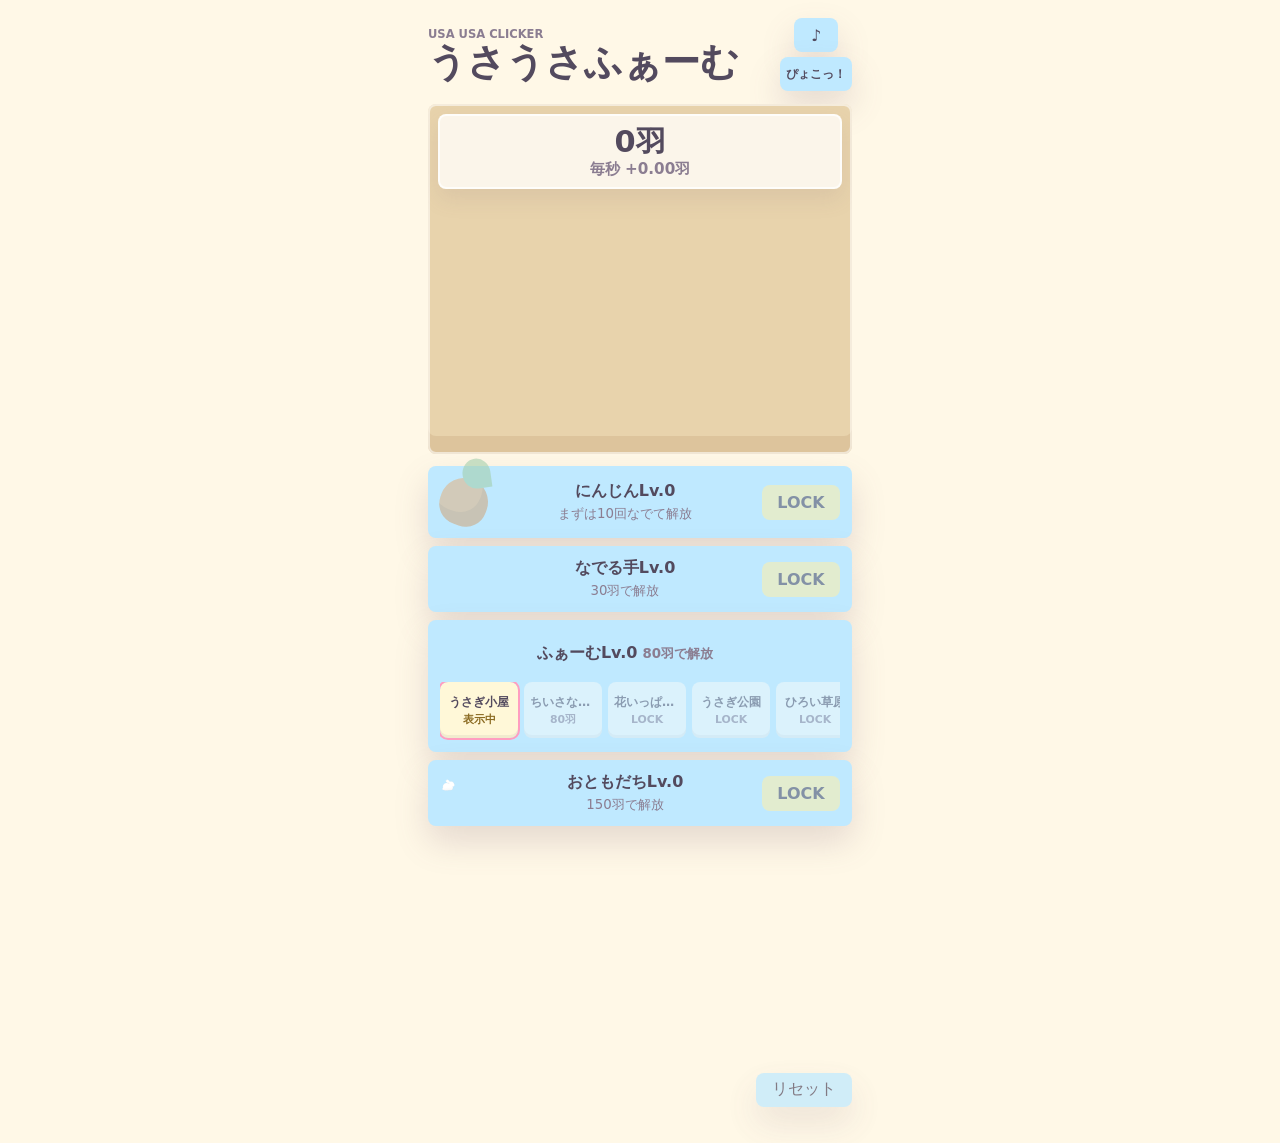
<file: index.html>
<!doctype html>
<html lang="ja">
  <head>
    <meta charset="utf-8">
    <meta name="viewport" content="width=device-width, initial-scale=1">
    <title>うさうさふぁーむ</title>
    <link rel="stylesheet" href="styles.css">
  </head>
  <body>
    <main class="game-shell" aria-labelledby="game-title">
      <header class="game-header">
        <div>
          <p class="eyebrow">Usa Usa Clicker</p>
          <h1 id="game-title">
            <button id="farmNameButton" class="farm-name-button" type="button">うさうさふぁーむ</button>
          </h1>
        </div>
        <div class="header-actions">
          <button id="soundToggle" class="icon-button" type="button" aria-label="音を切り替える">♪</button>
          <button id="soundVariant" class="icon-button sound-variant-button" type="button">ぴょこっ！</button>
        </div>
      </header>

      <section id="farm" class="farm" role="button" tabindex="0" aria-label="うさぎをなでる">
        <div id="farmStats" class="farm-stats" aria-label="現在のうさぎ数">
          <div class="stat-lines">
            <strong id="rabbitCount">0羽</strong>
            <span id="perSecond">毎秒 +0羽</span>
          </div>
          <span id="boostIndicator" class="boost-indicator" aria-label="くろーばー効果中">♣</span>
        </div>
        <div id="visualRabbitLayer" class="visual-rabbit-layer" aria-hidden="true"></div>
        <div id="floatLayer" class="float-layer" aria-hidden="true"></div>
        <button id="cloverButton" class="clover-button" type="button" aria-label="よつばのくろーばー">♣</button>
        <p id="farmMessage" class="farm-message" aria-live="polite"></p>
      </section>

      <section class="upgrade-panel" aria-label="強化">
        <button id="carrotUpgrade" class="upgrade-button" type="button">
          <span id="carrotGem" class="carrot carrot-normal carrot-card-gem" aria-hidden="true"></span>
          <span class="upgrade-label">
            <strong id="carrotUpgradeTitle">にんじんLv.0</strong>
            <small id="carrotUpgradeText">毎秒増加量を上げる</small>
          </span>
          <b id="carrotCost">25</b>
        </button>

        <button id="handUpgrade" class="upgrade-button" type="button">
          <span class="upgrade-symbol upgrade-symbol-empty" aria-hidden="true"></span>
          <span class="upgrade-label">
            <strong id="handUpgradeTitle">なでる手Lv.0</strong>
            <small id="handUpgradeText">なでる増加量を上げる</small>
          </span>
          <b id="handCost">15</b>
        </button>

        <section class="farm-upgrade-card" aria-label="ふぁーむ強化">
          <div class="upgrade-card-heading">
            <span class="upgrade-symbol upgrade-symbol-empty" aria-hidden="true"></span>
            <span class="upgrade-label">
              <strong id="farmUpgradeTitle">ふぁーむLv.0</strong>
              <small id="farmUpgradeText">背景を選択できます</small>
            </span>
          </div>
          <div id="farmTierButtons" class="farm-tier-buttons"></div>
        </section>

        <button id="friendUpgrade" class="upgrade-button" type="button">
          <span id="friendSymbols" class="friend-symbols" aria-hidden="true"></span>
          <span class="upgrade-label">
            <strong id="friendUpgradeTitle">おともだちLv.0</strong>
            <small id="friendUpgradeText">なでる力で手伝ってもらう</small>
          </span>
          <b id="friendCost">150</b>
        </button>
      </section>

      <footer class="reset-zone">
        <button id="resetGame" type="button">リセット</button>
      </footer>
    </main>

    <script src="app.js"></script>
  </body>
</html>
</file>
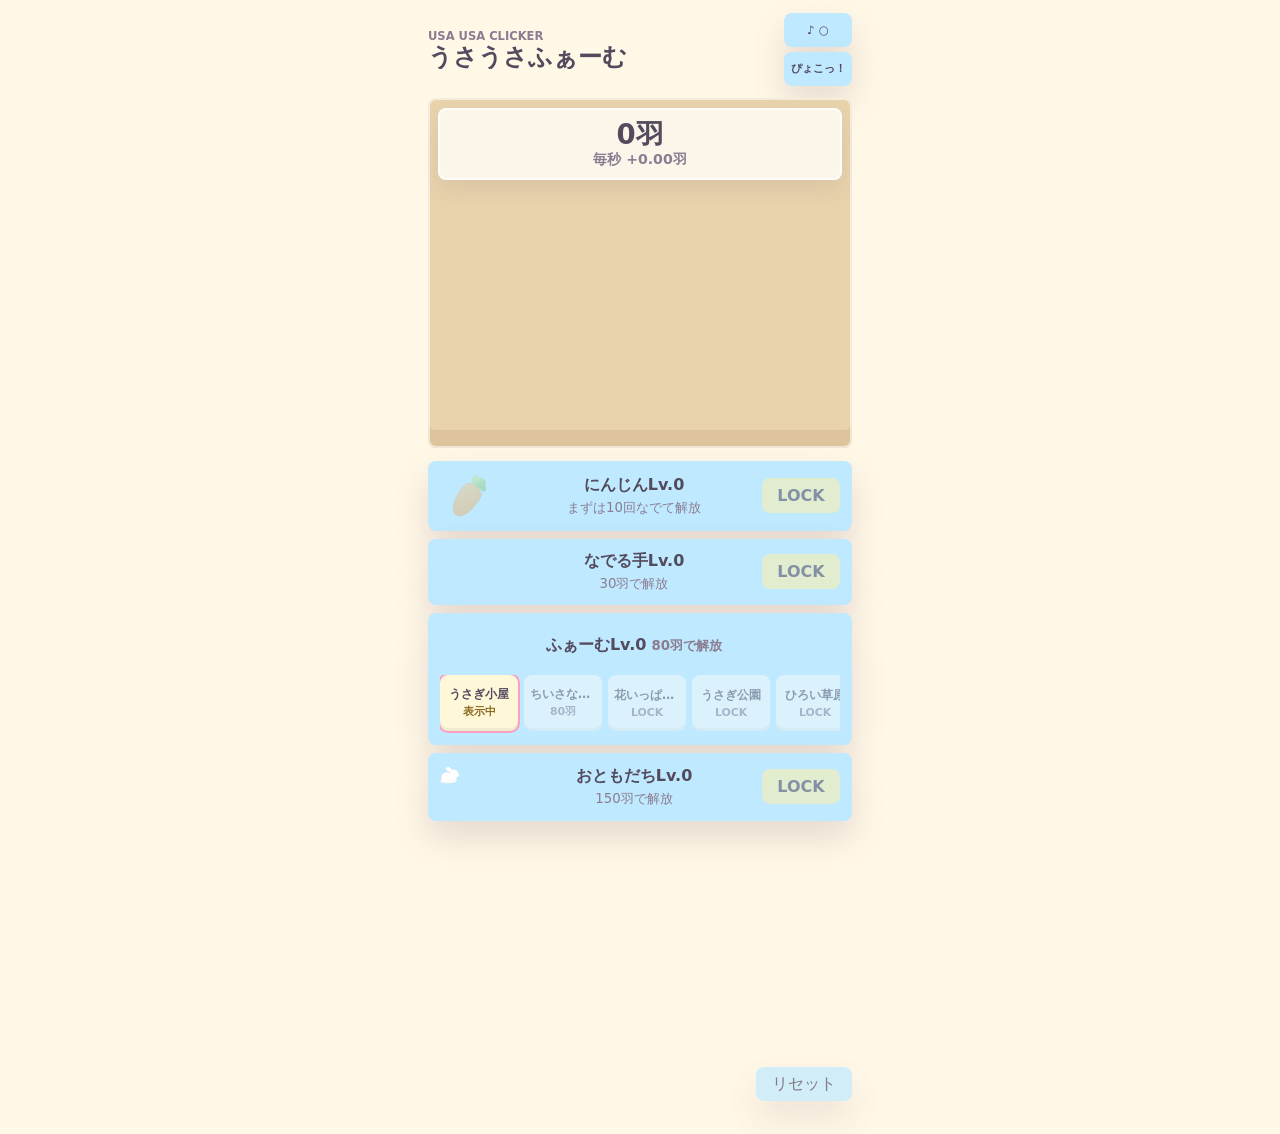
<file: docs/index.html>
<!doctype html>
<html lang="ja">
  <head>
    <meta charset="utf-8">
    <meta name="viewport" content="width=device-width, initial-scale=1.0">
    <title>うさうさふぁーむ</title>
    <link rel="stylesheet" href="styles/styles.css">
  </head>
  <body>
    <main class="game-shell" aria-labelledby="game-title">
      <header class="game-header">
        <div>
          <p class="eyebrow">Usa Usa Clicker</p>
          <h1 id="game-title">
            <button id="farmNameButton" class="farm-name-button" type="button">うさうさふぁーむ</button>
          </h1>
        </div>
        <div class="header-actions">
          <button id="soundToggle" class="icon-button sound-toggle-button" type="button" aria-label="音を切り替える">
            <span aria-hidden="true">♪</span>
            <span id="soundState" aria-hidden="true">○</span>
          </button>
          <button id="soundVariant" class="icon-button sound-variant-button" type="button">ぴょこっ！</button>
        </div>
      </header>

      <section id="farm" class="farm" role="button" tabindex="0" aria-label="うさぎをなでる">
        <div id="farmStats" class="farm-stats" aria-label="現在のうさぎ数">
          <div class="stat-lines">
            <strong id="rabbitCount">0羽</strong>
            <span id="perSecond">毎秒 +0羽</span>
          </div>
          <span id="boostIndicator" class="boost-indicator" aria-label="くろーばー効果中">♣</span>
        </div>
        <div id="visualRabbitLayer" class="visual-rabbit-layer" aria-hidden="true"></div>
        <div id="floatLayer" class="float-layer" aria-hidden="true"></div>
        <button id="cloverButton" class="clover-button" type="button" aria-label="よつばのくろーばー">♣</button>
        <p id="farmMessage" class="farm-message" aria-live="polite"></p>
      </section>

      <section class="upgrade-panel" aria-label="強化">
        <button id="carrotUpgrade" class="upgrade-button" type="button">
          <span id="carrotGem" class="carrot carrot-normal carrot-card-gem" aria-hidden="true"></span>
          <span class="upgrade-label">
            <strong id="carrotUpgradeTitle">にんじんLv.0</strong>
            <small id="carrotUpgradeText">毎秒増加量を上げる</small>
          </span>
          <b id="carrotCost">25</b>
        </button>

        <button id="handUpgrade" class="upgrade-button" type="button">
          <span class="upgrade-symbol upgrade-symbol-empty" aria-hidden="true"></span>
          <span class="upgrade-label">
            <strong id="handUpgradeTitle">なでる手Lv.0</strong>
            <small id="handUpgradeText">なでる増加量を上げる</small>
          </span>
          <b id="handCost">15</b>
        </button>

        <section class="farm-upgrade-card" aria-label="ふぁーむ強化">
          <div class="upgrade-card-heading">
            <span class="upgrade-symbol upgrade-symbol-empty" aria-hidden="true"></span>
            <span class="upgrade-label">
              <strong id="farmUpgradeTitle">ふぁーむLv.0</strong>
              <small id="farmUpgradeText">背景を選択できます</small>
            </span>
          </div>
          <div id="farmTierButtons" class="farm-tier-buttons"></div>
        </section>

        <button id="friendUpgrade" class="upgrade-button" type="button">
          <span id="friendSymbols" class="friend-symbols" aria-hidden="true"></span>
          <span class="upgrade-label">
            <strong id="friendUpgradeTitle">おともだちLv.0</strong>
            <small id="friendUpgradeText">なでる力で手伝ってもらう</small>
          </span>
          <b id="friendCost">150</b>
        </button>
      </section>

      <footer class="reset-zone">
        <button id="resetGame" type="button">リセット</button>
      </footer>
    </main>

    <script type="module" src="app/app.js"></script>
  </body>
</html>
</file>
<file: styles.css>
:root {
  --cream: #fff8e7;
  --rose: #ffd6e7;
  --mint: #c9f3df;
  --grass: #dff3b8;
  --grass-light: #edf8d2;
  --grass-dark: #bfe58d;
  --lemon: #fff0a8;
  --sky: #bfe9ff;
  --lavender: #dbc8ff;
  --ink: #534a5e;
  --soft: #8b7d91;
  --white: #fffdf8;
  --shadow: 0 16px 34px rgba(126, 95, 116, 0.2);
}

* {
  box-sizing: border-box;
}

body {
  margin: 0;
  min-height: 100vh;
  display: grid;
  place-items: center;
  background: var(--cream);
  color: var(--ink);
  font-family:
    "M PLUS Rounded 1c",
    "Kosugi Maru",
    "Hiragino Maru Gothic ProN",
    "Yu Gothic",
    "Meiryo",
    system-ui,
    sans-serif;
}

button {
  color: inherit;
  font: inherit;
}

.game-shell {
  width: min(100vw, 460px);
  min-height: 100vh;
  display: grid;
  grid-template-rows: auto minmax(300px, 1fr) auto auto;
  gap: clamp(8px, 1.4vh, 14px);
  padding: clamp(10px, 3vw, 18px);
}

.game-header {
  display: flex;
  align-items: center;
  justify-content: space-between;
  gap: 12px;
}

.eyebrow {
  margin: 0 0 2px;
  color: var(--soft);
  font-size: 0.72rem;
  font-weight: 700;
  letter-spacing: 0;
  text-transform: uppercase;
}

h1 {
  margin: 0;
  font-size: clamp(1.8rem, 10vw, 2.4rem);
  line-height: 1;
}

.farm-name-button {
  max-width: min(70vw, 330px);
  padding: 0;
  border: 0;
  background: transparent;
  color: inherit;
  font: inherit;
  font-weight: 900;
  text-align: left;
  overflow-wrap: anywhere;
  cursor: pointer;
}

.header-actions {
  display: flex;
  flex-direction: column;
  align-items: center;
  gap: 5px;
}

.icon-button,
.reset-zone button {
  min-width: 44px;
  min-height: 34px;
  border: 0;
  border-radius: 8px;
  background: var(--sky);
  box-shadow: var(--shadow);
  cursor: pointer;
}

.sound-variant-button {
  min-width: 62px;
  padding: 0 6px;
  font-size: 0.72rem;
  font-weight: 800;
}

.label {
  display: block;
  margin-bottom: 4px;
  color: var(--soft);
  font-size: 0.78rem;
  font-weight: 700;
}

.farm {
  position: relative;
  min-height: clamp(300px, 48vh, 520px);
  display: grid;
  place-items: center;
  overflow: hidden;
  border-radius: 8px;
  border: 0;
  background: var(--grass);
  box-shadow: inset 0 0 0 2px rgba(255, 255, 255, 0.58), inset 0 -18px 0 rgba(191, 229, 141, 0.35);
  cursor: pointer;
  user-select: none;
  -webkit-tap-highlight-color: transparent;
}

.farm-stage-hutch {
  background: #e8d3ac;
  box-shadow: inset 0 0 0 2px rgba(255, 255, 255, 0.58), inset 0 -18px 0 rgba(164, 118, 78, 0.16);
}

.farm-stage-garden {
  background: var(--grass);
}

.farm-stage-flowers {
  background:
    radial-gradient(circle at 18% 78%, rgba(255, 214, 231, 0.8) 0 4px, transparent 5px),
    radial-gradient(circle at 82% 74%, rgba(191, 233, 255, 0.8) 0 4px, transparent 5px),
    var(--grass-light);
}

.farm-stage-park {
  background:
    linear-gradient(110deg, transparent 0 58%, rgba(255, 250, 241, 0.55) 58% 72%, transparent 72%),
    var(--grass);
}

.farm-stage-meadow {
  background: #d5f1ae;
  box-shadow: inset 0 0 0 2px rgba(255, 255, 255, 0.58), inset 0 -24px 0 rgba(191, 229, 141, 0.32);
}

.farm-stage-hill {
  background:
    radial-gradient(ellipse at 50% 112%, rgba(191, 229, 141, 0.75) 0 46%, transparent 47%),
    #dff3b8;
}

.farm-stage-kingdom {
  background:
    linear-gradient(135deg, transparent 0 84%, rgba(255, 240, 168, 0.75) 84%),
    radial-gradient(circle at 18% 18%, rgba(255, 240, 168, 0.8) 0 8px, transparent 9px),
    #dff3b8;
}

.farm:focus-visible {
  outline: 3px solid rgba(255, 150, 184, 0.75);
  outline-offset: 3px;
}

.farm-stats {
  position: absolute;
  top: 10px;
  left: 10px;
  right: 10px;
  z-index: 3;
  min-height: 58px;
  display: flex;
  flex-direction: column;
  align-items: center;
  justify-content: center;
  gap: 3px;
  padding: 10px 12px;
  border: 2px solid rgba(255, 255, 255, 0.75);
  border-radius: 8px;
  background: rgba(255, 253, 248, 0.82);
  box-shadow: 0 10px 22px rgba(126, 95, 116, 0.12);
  pointer-events: none;
}

.stat-lines {
  display: flex;
  flex-direction: column;
  align-items: center;
  gap: 3px;
}

.farm-stats strong {
  overflow-wrap: anywhere;
  font-size: clamp(1.28rem, 7vw, 1.9rem);
  line-height: 1.05;
}

.farm-stats span {
  color: var(--soft);
  font-size: 0.95rem;
  font-weight: 800;
  line-height: 1.1;
}

.boosted-stat-box {
  padding-right: 58px;
}

.boosted-stat {
  color: #ff5f9a !important;
}

.boost-indicator {
  --boost-progress: 0deg;
  position: absolute;
  right: 12px;
  top: 50%;
  width: 38px;
  height: 38px;
  display: grid;
  place-items: center;
  border-radius: 50%;
  background:
    conic-gradient(#ff73aa var(--boost-progress), rgba(255, 214, 231, 0.55) 0),
    rgba(255, 253, 248, 0.92);
  color: #42a852;
  font-size: 1.25rem;
  font-weight: 900;
  opacity: 0;
  transform: translateY(-50%) scale(0.8);
  transition: opacity 180ms ease, transform 180ms ease;
}

.boost-indicator::before {
  content: "";
  position: absolute;
  inset: 4px;
  z-index: -1;
  border-radius: 50%;
  background: rgba(255, 253, 248, 0.96);
}

.boost-indicator-visible {
  opacity: 1;
  transform: translateY(-50%) scale(1);
}

.float-layer {
  position: absolute;
  inset: 0;
  pointer-events: none;
}

.visual-rabbit-layer {
  position: absolute;
  inset: 0;
  z-index: 1;
  pointer-events: none;
}

.visual-rabbit {
  position: absolute;
  width: 46px;
  height: 42px;
  transform: translate(-50%, -50%) rotate(var(--rabbit-tilt));
}

.visual-rabbit::before,
.visual-rabbit::after {
  content: "";
  position: absolute;
}

.visual-rabbit::before {
  inset: 0;
  z-index: 1;
  background: url("usagi.svg") center / contain no-repeat;
}

.visual-rabbit-gray::before {
  filter: grayscale(1) brightness(0.92) contrast(0.95);
}

.visual-rabbit-brown::before {
  filter: sepia(1) saturate(1.25) brightness(0.80);
}

.visual-rabbit-pink::before {
  filter: drop-shadow(0 0 0 #ff007f) saturate(2);
      /*sepia(0.25) saturate(1.6) hue-rotate(290deg) brightness(1.08);*/
}

.visual-rabbit-sky::before {
    filter: drop-shadow(0 0 0 #00bfff) saturate(2);
    /*sepia(0.25) saturate(1.45) hue-rotate(165deg) brightness(1.08);*/
}

.visual-rabbit-gold::before {
    filter: drop-shadow(0 0 0 #e6b422) saturate(2);
    /*sepia(0.85) saturate(1.8) hue-rotate(350deg) brightness(1.12);*/
}

.visual-rabbit::after {
  left: 17%;
  right: 17%;
  bottom: 1px;
  height: 7px;
  border-radius: 999px;
  background: rgba(255, 176, 204, 0.38);
}

.visual-rabbit-left {
  transform: translate(-50%, -50%) rotate(var(--rabbit-tilt)) scaleX(-1);
}

.carrot {
  position: absolute;
  z-index: 2;
  right: 22px;
  bottom: 22px;
  width: 48px;
  height: 82px;
  border-radius: 52% 52% 46% 46%;
  transform: rotate(28deg);
  box-shadow: inset -10px -12px rgba(83, 74, 94, 0.12);
  opacity: 0.88;
  pointer-events: none;
}

.carrot-card-gem {
  position: relative;
  right: auto;
  bottom: auto;
  flex: 0 0 auto;
  width: 28px;
  height: 48px;
  transform: rotate(20deg);
}

.carrot-card-gem::before {
  top: -14px;
  left: 7px;
  width: 18px;
  height: 20px;
}

.carrot::before {
  content: "";
  position: absolute;
  top: -22px;
  left: 12px;
  width: 28px;
  height: 30px;
  border-radius: 50% 50% 0 50%;
  background: #87d99a;
  transform: rotate(-28deg);
}

.carrot-normal { background: #ffb05c; }
.carrot-ruby { background: #ff5e87; }
.carrot-garnet { background: #b33a58; }
.carrot-topaz { background: #ffd25f; }
.carrot-emerald { background: #53d49a; }
.carrot-sapphire { background: #5aa7ff; }
.carrot-diamond { background: #dff8ff; }

.carrot-locked {
  filter: saturate(0.55);
  opacity: 0.58;
}

.floating-bunny {
  position: absolute;
  z-index: 4;
  animation: floatUp 900ms ease-out forwards;
  padding: 4px 8px;
  border-radius: 999px;
  background: rgba(255, 253, 248, 0.78);
  color: #c97792;
  font-size: 1.15rem;
  font-weight: 900;
  transform: translate(-50%, -50%);
}

.floating-bunny-boosted {
  color: #ff4f98;
}

.farm-message {
  position: absolute;
  left: 16px;
  right: 16px;
  bottom: 12px;
  z-index: 5;
  margin: 0;
  padding: 8px 12px;
  border-radius: 8px;
  background: rgba(255, 253, 248, 0.86);
  color: var(--ink);
  font-size: 0.9rem;
  font-weight: 800;
  text-align: center;
  opacity: 0;
  transform: translateY(8px);
  transition: opacity 180ms ease, transform 180ms ease;
  pointer-events: none;
}

.farm-message-visible {
  opacity: 1;
  transform: translateY(0);
}

.clover-button {
  position: absolute;
  z-index: 6;
  width: 42px;
  height: 42px;
  display: grid;
  place-items: center;
  border: 0;
  border-radius: 50%;
  background: rgba(235, 255, 218, 0.92);
  color: #4faf57;
  box-shadow: 0 8px 18px rgba(82, 130, 64, 0.22);
  font-size: 1.45rem;
  font-weight: 900;
  opacity: 0;
  transform: translate(-50%, -50%) scale(0.7);
  pointer-events: none;
  transition: opacity 180ms ease, transform 180ms ease;
}

.clover-visible {
  opacity: 1;
  transform: translate(-50%, -50%) scale(1);
  pointer-events: auto;
}

.upgrade-panel {
  display: grid;
  gap: 8px;
}

.farm-upgrade-card {
  display: grid;
  gap: 8px;
  padding: 12px;
  border-radius: 8px;
  background: var(--sky);
  box-shadow: var(--shadow);
}

.upgrade-card-heading {
  display: grid;
  grid-template-columns: 48px 1fr 78px;
  align-items: center;
  gap: 12px;
  min-height: 42px;
  text-align: center;
}

.upgrade-card-heading small {
  color: var(--soft);
  font-weight: 700;
}

.farm-tier-buttons {
  display: flex;
  gap: 6px;
  overflow-x: auto;
  padding-bottom: 2px;
}

.farm-tier-button {
  flex: 0 0 78px;
  min-height: 56px;
  display: grid;
  align-content: center;
  gap: 2px;
  padding: 7px 6px;
  border: 0;
  border-radius: 8px;
  background: rgba(255, 253, 248, 0.9);
  color: var(--ink);
  box-shadow: inset 0 -3px rgba(83, 74, 94, 0.08);
  cursor: pointer;
}

.farm-tier-button strong,
.farm-tier-button small {
  overflow: hidden;
  text-overflow: ellipsis;
  white-space: nowrap;
}

.farm-tier-button strong {
  font-size: 0.76rem;
}

.farm-tier-button small {
  color: var(--soft);
  font-size: 0.68rem;
  font-weight: 800;
}

.farm-tier-button:disabled {
  opacity: 0.48;
  cursor: not-allowed;
}

.farm-tier-unlocked,
.farm-tier-next:not(:disabled) {
  background: var(--lemon);
}

.farm-tier-unlocked small,
.farm-tier-next:not(:disabled) small {
  color: #8b6b22;
}

.farm-tier-selected {
  outline: 2px solid #ff9ec0;
  background: #fff8d8;
}

.upgrade-button {
  min-height: 66px;
  display: grid;
  grid-template-columns: 48px 1fr 78px;
  align-items: center;
  gap: 12px;
  padding: 12px;
  border: 0;
  border-radius: 8px;
  background: var(--sky);
  box-shadow: var(--shadow);
  cursor: pointer;
}

.upgrade-button:disabled {
  cursor: not-allowed;
}

.upgrade-button:disabled b {
  opacity: 0.55;
}

.upgrade-button small {
  display: block;
  margin-top: 3px;
  color: var(--soft);
}

.upgrade-label {
  min-width: 0;
  text-align: center;
}

.upgrade-label strong,
.upgrade-label small {
  overflow: hidden;
  text-overflow: ellipsis;
  white-space: nowrap;
}

.upgrade-symbol,
.carrot-card-gem,
.friend-symbols {
  width: 48px;
  min-width: 48px;
}

.upgrade-symbol-empty {
  height: 36px;
}

.friend-symbols {
  display: grid;
  grid-template-columns: repeat(3, 13px);
  grid-template-rows: repeat(2, 13px);
  justify-content: center;
  align-content: center;
  gap: 3px;
  height: 34px;
}

.friend-symbol {
  position: relative;
  display: block;
  width: 13px;
  height: 13px;
  opacity: 1;
}

.friend-symbol::before {
  content: "";
  position: absolute;
  inset: 0;
  background: url("usagi.svg") center / contain no-repeat;
}

.friend-symbol-locked {
  opacity: 0;
}

.upgrade-button b {
  min-width: 78px;
  padding: 8px;
  border-radius: 8px;
  background: var(--lemon);
  text-align: center;
}

.reset-zone {
  display: flex;
  justify-content: flex-end;
  margin-top: 26vh;
  padding-bottom: 18px;
}

.reset-zone button {
  min-width: 96px;
  opacity: 0.72;
}

@keyframes floatUp {
  from {
    opacity: 0;
    transform: translateY(14px) scale(0.85);
  }

  20% {
    opacity: 1;
  }

  to {
    opacity: 0;
    transform: translateY(-62px) scale(1.2);
  }
}

@media (min-height: 720px) {
  .farm {
    min-height: 350px;
  }
}
</file>
<file: docs/styles/styles.css>
:root {
  --cream: #fff8e7;
  --rose: #ffd6e7;
  --mint: #c9f3df;
  --grass: #dff3b8;
  --grass-light: #edf8d2;
  --grass-dark: #bfe58d;
  --lemon: #fff0a8;
  --sky: #bfe9ff;
  --lavender: #dbc8ff;
  --ink: #534a5e;
  --soft: #8b7d91;
  --white: #fffdf8;
  --shadow: 0 16px 34px rgba(126, 95, 116, 0.2);
}

* {
  box-sizing: border-box;
}

html {
  min-height: 100%;
}

body {
  margin: 0;
  min-height: 100vh;
  min-height: 100dvh;
  display: grid;
  place-items: center;
  overflow-x: hidden;
  overflow-y: auto;
  background: var(--cream);
  color: var(--ink);
  font-family:
    "M PLUS Rounded 1c",
    "Kosugi Maru",
    "Hiragino Maru Gothic ProN",
    "Yu Gothic",
    "Meiryo",
    system-ui,
    sans-serif;
}

button {
  color: inherit;
  font: inherit;
}

.game-shell {
  width: min(100vw, 460px);
  min-height: 100vh;
  min-height: 100dvh;
  display: grid;
  grid-template-rows: auto minmax(300px, 1fr) auto auto;
  gap: clamp(8px, 1.4vh, 14px);
  padding:
    max(clamp(8px, 1.4vh, 16px), env(safe-area-inset-top))
    clamp(10px, 3vw, 18px)
    max(clamp(10px, 1.6vh, 18px), env(safe-area-inset-bottom));
}

.game-header {
  display: flex;
  align-items: center;
  justify-content: space-between;
  gap: 12px;
  min-width: 0;
}

.eyebrow {
  margin: 0 0 2px;
  color: var(--soft);
  font-size: 0.72rem;
  font-weight: 700;
  letter-spacing: 0;
  text-transform: uppercase;
}

h1 {
  margin: 0;
  font-size: clamp(1.25rem, 6vw, 1.75rem);
  line-height: 1;
}

.farm-name-button {
  max-width: min(62vw, 300px);
  padding: 0;
  border: 0;
  background: transparent;
  color: inherit;
  font-family: inherit;
  font-size: var(--farm-name-size, inherit);
  line-height: 1;
  font-weight: 900;
  text-align: left;
  display: block;
  overflow: hidden;
  text-overflow: clip;
  white-space: nowrap;
  cursor: pointer;
}

.header-actions {
  display: flex;
  flex-direction: column;
  align-items: center;
  gap: 5px;
}

.icon-button,
.reset-zone button {
  min-width: 44px;
  min-height: 34px;
  border: 0;
  border-radius: 8px;
  background: var(--sky);
  box-shadow: var(--shadow);
  cursor: pointer;
}

.sound-toggle-button,
.sound-variant-button {
  width: 68px;
  min-width: 68px;
  padding: 0 6px;
  font-size: 0.72rem;
  font-weight: 800;
}

.sound-toggle-button {
  display: inline-flex;
  align-items: center;
  justify-content: center;
  gap: 0.4em;
}

.sound-variant-button {
  font-size: 0.66rem;
  white-space: nowrap;
}

.label {
  display: block;
  margin-bottom: 4px;
  color: var(--soft);
  font-size: 0.78rem;
  font-weight: 700;
}

.farm {
  position: relative;
  min-height: clamp(300px, 48vh, 520px);
  display: grid;
  place-items: center;
  overflow: hidden;
  border-radius: 8px;
  border: 0;
  background: var(--grass);
  box-shadow: inset 0 0 0 2px rgba(255, 255, 255, 0.58), inset 0 -18px 0 rgba(191, 229, 141, 0.35);
  cursor: pointer;
  user-select: none;
  -webkit-tap-highlight-color: transparent;
}

.farm-stage-hutch {
  background: #e8d3ac;
  box-shadow: inset 0 0 0 2px rgba(255, 255, 255, 0.58), inset 0 -18px 0 rgba(164, 118, 78, 0.16);
}

.farm-stage-garden {
  background: var(--grass);
}

.farm-stage-flowers {
  background:
    radial-gradient(circle at 18% 78%, rgba(255, 214, 231, 0.8) 0 4px, transparent 5px),
    radial-gradient(circle at 82% 74%, rgba(191, 233, 255, 0.8) 0 4px, transparent 5px),
    var(--grass-light);
}

.farm-stage-park {
  background:
    linear-gradient(110deg, transparent 0 58%, rgba(255, 250, 241, 0.55) 58% 72%, transparent 72%),
    var(--grass);
}

.farm-stage-meadow {
  background: #d5f1ae;
  box-shadow: inset 0 0 0 2px rgba(255, 255, 255, 0.58), inset 0 -24px 0 rgba(191, 229, 141, 0.32);
}

.farm-stage-hill {
  background:
    radial-gradient(ellipse at 50% 112%, rgba(191, 229, 141, 0.75) 0 46%, transparent 47%),
    #dff3b8;
}

.farm-stage-kingdom {
  background:
    linear-gradient(135deg, transparent 0 84%, rgba(255, 240, 168, 0.75) 84%),
    radial-gradient(circle at 18% 18%, rgba(255, 240, 168, 0.8) 0 8px, transparent 9px),
    #dff3b8;
}

.farm:focus-visible {
  outline: 3px solid rgba(255, 150, 184, 0.75);
  outline-offset: 3px;
}

.farm-stats {
  position: absolute;
  top: 10px;
  left: 10px;
  right: 10px;
  z-index: 3;
  min-height: 58px;
  display: flex;
  flex-direction: column;
  align-items: center;
  justify-content: center;
  gap: 3px;
  padding: 10px 12px;
  border: 2px solid rgba(255, 255, 255, 0.75);
  border-radius: 8px;
  background: rgba(255, 253, 248, 0.82);
  box-shadow: 0 10px 22px rgba(126, 95, 116, 0.12);
  pointer-events: none;
}

.stat-lines {
  display: flex;
  flex-direction: column;
  align-items: center;
  gap: 3px;
}

.farm-stats strong {
  overflow-wrap: anywhere;
  font-size: clamp(1.18rem, 6vw, 1.72rem);
  line-height: 1.05;
}

.farm-stats span {
  color: var(--soft);
  font-size: 0.88rem;
  font-weight: 800;
  line-height: 1.1;
}

.boosted-stat-box {
  padding-right: 58px;
}

.boosted-stat {
  color: #ff5f9a !important;
}

.boost-indicator {
  --boost-progress: 0deg;
  position: absolute;
  right: 12px;
  top: 50%;
  width: 38px;
  height: 38px;
  display: grid;
  place-items: center;
  border-radius: 50%;
  background:
    conic-gradient(#ff73aa var(--boost-progress), rgba(255, 214, 231, 0.55) 0),
    rgba(255, 253, 248, 0.92);
  color: #42a852;
  font-size: 1.25rem;
  font-weight: 900;
  opacity: 0;
  transform: translateY(-50%) scale(0.8);
  transition: opacity 180ms ease, transform 180ms ease;
}

.boost-indicator::before {
  content: "";
  position: absolute;
  inset: 4px;
  z-index: -1;
  border-radius: 50%;
  background: rgba(255, 253, 248, 0.96);
}

.boost-indicator-visible {
  opacity: 1;
  transform: translateY(-50%) scale(1);
}

.float-layer {
  position: absolute;
  inset: 0;
  pointer-events: none;
}

.visual-rabbit-layer {
  position: absolute;
  inset: 0;
  z-index: 1;
  pointer-events: none;
}

.visual-rabbit {
  position: absolute;
  width: 46px;
  height: 42px;
  transform: translate(-50%, -50%) rotate(var(--rabbit-tilt));
}

.visual-rabbit::before,
.visual-rabbit::after {
  content: "";
  position: absolute;
}

.visual-rabbit::before {
  inset: 0;
  z-index: 1;
  background: var(--rabbit-image, url("../assets/rabbits/usagi.svg")) center / contain no-repeat;
}

.visual-rabbit-gray {
  --rabbit-image: url("../assets/rabbits/usagi_gray.svg");
}

.visual-rabbit-brown {
  --rabbit-image: url("../assets/rabbits/usagi_brown.svg");
}

.visual-rabbit-pink {
  --rabbit-image: url("../assets/rabbits/usagi_pink.svg");
}

.visual-rabbit-sky {
  --rabbit-image: url("../assets/rabbits/usagi_sky.svg");
}

.visual-rabbit-gold {
  --rabbit-image: url("../assets/rabbits/usagi_gold.svg");
}

.visual-rabbit::after {
  left: 17%;
  right: 17%;
  bottom: 1px;
  height: 7px;
  border-radius: 999px;
  background: rgba(255, 176, 204, 0.38);
}

.visual-rabbit-left {
  transform: translate(-50%, -50%) rotate(var(--rabbit-tilt)) scaleX(-1);
}

.carrot {
  position: absolute;
  z-index: 2;
  right: 22px;
  bottom: 22px;
  width: 58px;
  height: 52px;
  transform: rotate(12deg);
  background: none;
  opacity: 0.88;
  pointer-events: none;
}

.carrot-card-gem {
  position: relative;
  right: auto;
  bottom: auto;
  flex: 0 0 auto;
  width: 52px;
  height: 46px;
  transform: rotate(8deg);
}

.carrot::before,
.carrot::after {
  content: "";
  position: absolute;
  inset: 0;
  background-position: center;
  background-repeat: no-repeat;
  background-size: contain;
}

.carrot::before {
  z-index: 0;
  background-image: url("../assets/carrots/carrot_leaf.svg");
}

.carrot::after {
  z-index: 1;
  background-image: var(--carrot-body);
}

.carrot-normal { --carrot-body: url("../assets/carrots/carrot.svg"); }
.carrot-ruby { --carrot-body: url("../assets/carrots/carrot_ruby.svg"); }
.carrot-garnet { --carrot-body: url("../assets/carrots/carrot_garnet.svg"); }
.carrot-topaz { --carrot-body: url("../assets/carrots/carrot_topaz.svg"); }
.carrot-emerald { --carrot-body: url("../assets/carrots/carrot_emerald.svg"); }
.carrot-sapphire { --carrot-body: url("../assets/carrots/carrot_sapphire.svg"); }
.carrot-diamond { --carrot-body: url("../assets/carrots/carrot_diamond.svg"); }

.carrot-locked {
  filter: saturate(0.55);
  opacity: 0.58;
}

.floating-bunny {
  position: absolute;
  z-index: 4;
  animation: floatUp 900ms ease-out forwards;
  padding: 4px 8px;
  border-radius: 999px;
  background: rgba(255, 253, 248, 0.78);
  color: #c97792;
  font-size: 1.15rem;
  font-weight: 900;
  transform: translate(-50%, -50%);
}

.floating-bunny-boosted {
  color: #ff4f98;
}

.farm-message {
  position: absolute;
  left: 16px;
  right: 16px;
  bottom: 12px;
  z-index: 5;
  margin: 0;
  padding: 8px 12px;
  border-radius: 8px;
  background: rgba(255, 253, 248, 0.86);
  color: var(--ink);
  font-size: 0.9rem;
  font-weight: 800;
  text-align: center;
  opacity: 0;
  transform: translateY(8px);
  transition: opacity 180ms ease, transform 180ms ease;
  pointer-events: none;
}

.farm-message-visible {
  opacity: 1;
  transform: translateY(0);
}

.clover-button {
  position: absolute;
  z-index: 6;
  width: 42px;
  height: 42px;
  display: grid;
  place-items: center;
  border: 0;
  border-radius: 50%;
  background: rgba(235, 255, 218, 0.92);
  color: #4faf57;
  box-shadow: 0 8px 18px rgba(82, 130, 64, 0.22);
  font-size: 1.45rem;
  font-weight: 900;
  opacity: 0;
  transform: translate(-50%, -50%) scale(0.7);
  pointer-events: none;
  transition: opacity 180ms ease, transform 180ms ease;
}

.clover-visible {
  opacity: 1;
  transform: translate(-50%, -50%) scale(1);
  pointer-events: auto;
}

.upgrade-panel {
  display: grid;
  gap: 8px;
}

.farm-upgrade-card {
  display: grid;
  gap: 8px;
  padding: 12px;
  border-radius: 8px;
  background: var(--sky);
  box-shadow: var(--shadow);
}

.upgrade-card-heading {
  display: grid;
  grid-template-columns: 66px 1fr 78px;
  align-items: center;
  gap: 12px;
  min-height: 42px;
  text-align: center;
}

.upgrade-card-heading small {
  color: var(--soft);
  font-weight: 700;
}

.farm-tier-buttons {
  display: flex;
  gap: 6px;
  overflow-x: auto;
  padding-bottom: 2px;
}

.farm-tier-button {
  flex: 0 0 78px;
  min-height: 56px;
  display: grid;
  align-content: center;
  gap: 2px;
  padding: 7px 6px;
  border: 0;
  border-radius: 8px;
  background: rgba(255, 253, 248, 0.9);
  color: var(--ink);
  box-shadow: inset 0 -3px rgba(83, 74, 94, 0.08);
  cursor: pointer;
}

.farm-tier-button strong,
.farm-tier-button small {
  overflow: hidden;
  text-overflow: ellipsis;
  white-space: nowrap;
}

.farm-tier-button strong {
  font-size: 0.76rem;
}

.farm-tier-button small {
  color: var(--soft);
  font-size: 0.68rem;
  font-weight: 800;
}

.farm-tier-button:disabled {
  opacity: 0.48;
  cursor: not-allowed;
}

.farm-tier-unlocked,
.farm-tier-next:not(:disabled) {
  background: var(--lemon);
}

.farm-tier-unlocked small,
.farm-tier-next:not(:disabled) small {
  color: #8b6b22;
}

.farm-tier-selected {
  outline: 2px solid #ff9ec0;
  background: #fff8d8;
}

.upgrade-button {
  min-height: 66px;
  display: grid;
  grid-template-columns: 66px 1fr 78px;
  align-items: center;
  gap: 12px;
  padding: 12px;
  border: 0;
  border-radius: 8px;
  background: var(--sky);
  box-shadow: var(--shadow);
  cursor: pointer;
}

.upgrade-button:disabled {
  cursor: not-allowed;
}

.upgrade-button:disabled b {
  opacity: 0.55;
}

.upgrade-button small {
  display: block;
  margin-top: 3px;
  color: var(--soft);
}

.upgrade-label {
  min-width: 0;
  text-align: center;
}

.upgrade-label strong,
.upgrade-label small {
  overflow: hidden;
  text-overflow: ellipsis;
  white-space: nowrap;
}

.upgrade-symbol,
.carrot-card-gem,
.friend-symbols {
  width: 66px;
  min-width: 66px;
}

.upgrade-symbol-empty {
  height: 36px;
}

.friend-symbols {
  display: grid;
  grid-template-columns: repeat(3, 20px);
  grid-template-rows: repeat(2, 20px);
  justify-content: center;
  align-content: center;
  gap: 3px;
  height: 44px;
}

.friend-symbol {
  position: relative;
  display: block;
  width: 20px;
  height: 20px;
  opacity: 1;
}

.friend-symbol::before {
  content: "";
  position: absolute;
  inset: 0;
  background: var(--rabbit-image, url("../assets/rabbits/usagi.svg")) center / contain no-repeat;
}

.friend-symbol-locked {
  opacity: 0;
}

.upgrade-button b {
  min-width: 78px;
  padding: 8px;
  border-radius: 8px;
  background: var(--lemon);
  text-align: center;
}

.reset-zone {
  display: flex;
  justify-content: flex-end;
  margin-top: 26vh;
  padding-bottom: 18px;
}

.reset-zone button {
  min-width: 96px;
  opacity: 0.72;
}

@keyframes floatUp {
  from {
    opacity: 0;
    transform: translateY(14px) scale(0.85);
  }

  20% {
    opacity: 1;
  }

  to {
    opacity: 0;
    transform: translateY(-62px) scale(1.2);
  }
}

@media (min-height: 720px) {
  .farm {
    min-height: 350px;
  }
}

@media (max-width: 520px) {
  html,
  body {
    min-height: 100%;
  }

  body {
    height: 100vh;
    height: 100dvh;
    min-height: 0;
    overflow: hidden;
  }

  .game-shell {
    width: 100%;
    height: 100vh;
    height: 100dvh;
    min-height: 0;
    display: flex;
    flex-direction: column;
    gap: clamp(5px, 0.9dvh, 8px);
    overflow: hidden;
    padding:
      max(4px, env(safe-area-inset-top))
      10px
      max(6px, env(safe-area-inset-bottom));
  }

  .game-header {
    flex: 0 0 auto;
    gap: 8px;
    min-height: 40px;
  }

  .eyebrow {
    margin-bottom: 0;
    font-size: 0.64rem;
  }

  h1 {
    font-size: clamp(1.1rem, 5.2vw, 1.5rem);
  }

  .header-actions {
    gap: 3px;
  }

  .icon-button {
    min-height: 30px;
  }

  .sound-toggle-button,
  .sound-variant-button {
    width: 66px;
    min-width: 66px;
  }

  .farm {
    flex: 1 1 38dvh;
    width: 100%;
    min-height: 230px;
    max-height: 42dvh;
    height: clamp(230px, 38dvh, 390px);
  }

  .farm-stats {
    top: 8px;
    left: 8px;
    right: 8px;
    min-height: 50px;
    padding: 7px 10px;
  }

  .farm-stats strong {
    font-size: clamp(1.05rem, 5.4vw, 1.45rem);
  }

  .farm-stats span {
    font-size: 0.78rem;
  }

  .upgrade-panel {
    flex: 0 1 auto;
    min-height: 0;
    max-height: 45dvh;
    gap: clamp(5px, 0.8dvh, 7px);
    overflow-x: hidden;
    overflow-y: auto;
    overscroll-behavior: contain;
    padding-bottom: max(8px, env(safe-area-inset-bottom));
  }

  .upgrade-button {
    min-height: 56px;
    grid-template-columns: 58px minmax(0, 1fr) 72px;
    gap: 8px;
    padding: 8px;
  }

  .farm-upgrade-card {
    gap: 6px;
    padding: 8px;
  }

  .upgrade-card-heading {
    grid-template-columns: 58px minmax(0, 1fr) 72px;
    gap: 8px;
    min-height: 34px;
  }

  .upgrade-symbol,
  .carrot-card-gem,
  .friend-symbols {
    width: 58px;
    min-width: 58px;
  }

  .farm-tier-button {
    min-height: 48px;
    padding-block: 5px;
  }

  .upgrade-button b {
    min-width: 72px;
    padding: 7px 5px;
  }

  .reset-zone {
    display: none;
  }
}

@media (max-width: 520px) and (max-height: 760px) {
  .game-shell {
    gap: 5px;
    padding-top: max(3px, env(safe-area-inset-top));
  }

  .farm {
    flex-basis: 34dvh;
    min-height: 210px;
    max-height: 38dvh;
    height: clamp(210px, 34dvh, 330px);
  }

  .upgrade-panel {
    max-height: 48dvh;
  }

  .upgrade-button {
    min-height: 52px;
    padding-block: 6px;
  }

  .farm-upgrade-card {
    padding-block: 6px;
  }
}

@media (max-width: 520px) and (max-height: 640px) {
  .farm {
    min-height: 190px;
    height: clamp(190px, 31dvh, 260px);
  }

  .upgrade-panel {
    max-height: 51dvh;
  }
}
</file>
